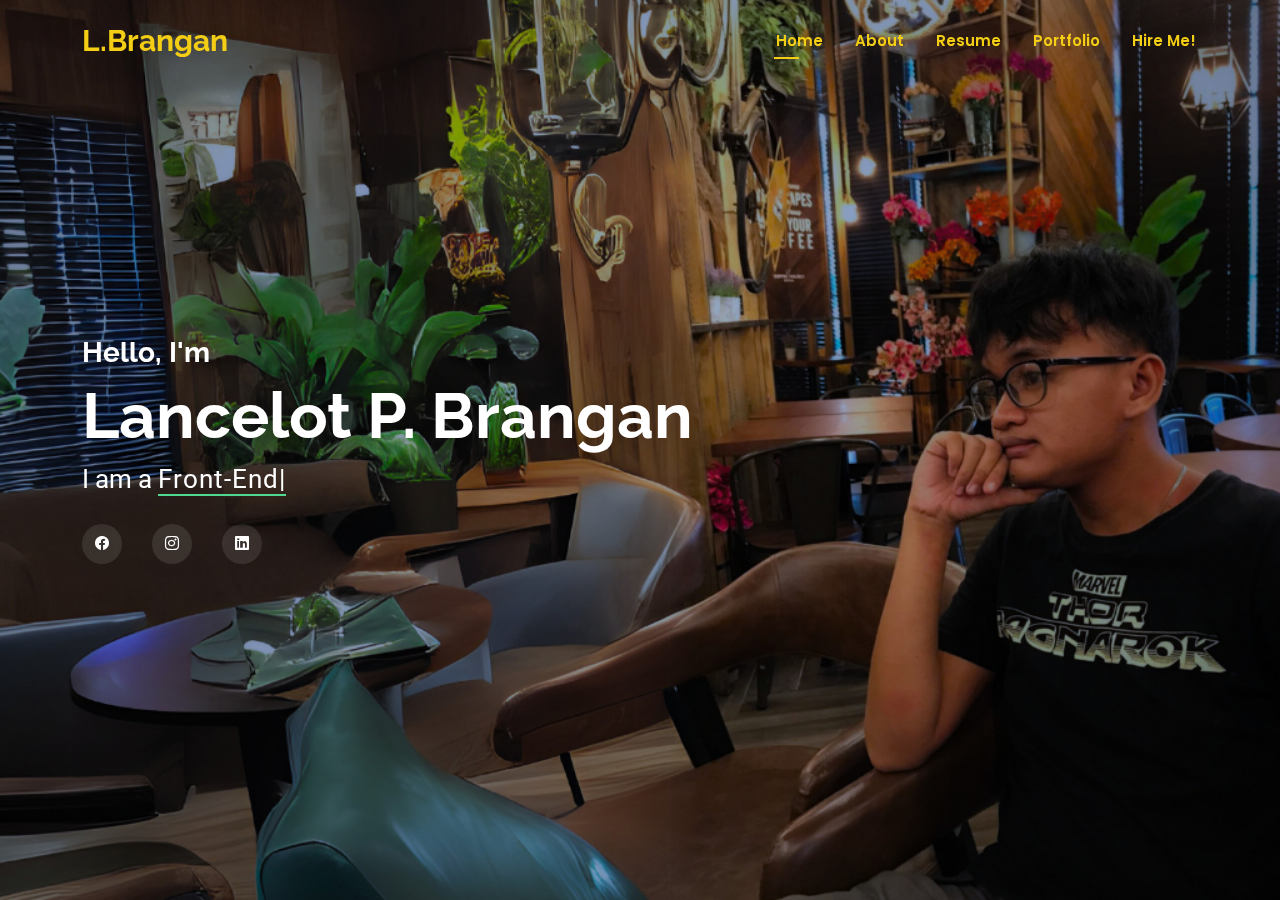
<file: index.html>
<!DOCTYPE html>
<html lang="en">
  <head>
    <meta charset="utf-8" />
    <meta content="width=device-width, initial-scale=1.0" name="viewport" />
    <title>Index - L.Brangan Bootstrap Template</title>
    <meta name="description" content="" />
    <meta name="keywords" content="" />

    <!-- Favicons -->
    <link href="assets/img/favicon.png" rel="icon" />
    <link href="assets/img/apple-touch-icon.png" rel="apple-touch-icon" />

    <!-- Fonts -->
    <link href="https://fonts.googleapis.com" rel="preconnect" />
    <link href="https://fonts.gstatic.com" rel="preconnect" crossorigin />
    <link
      href="https://fonts.googleapis.com/css2?family=Roboto:ital,wght@0,100;0,300;0,400;0,500;0,700;0,900;1,100;1,300;1,400;1,500;1,700;1,900&family=Poppins:ital,wght@0,100;0,200;0,300;0,400;0,500;0,600;0,700;0,800;0,900;1,100;1,200;1,300;1,400;1,500;1,600;1,700;1,800;1,900&family=Raleway:ital,wght@0,100;0,200;0,300;0,400;0,500;0,600;0,700;0,800;0,900;1,100;1,200;1,300;1,400;1,500;1,600;1,700;1,800;1,900&display=swap"
      rel="stylesheet"
    />

    <!-- Vendor CSS Files -->
    <link
      href="assets/vendor/bootstrap/css/bootstrap.min.css"
      rel="stylesheet"
    />
    <link
      href="assets/vendor/bootstrap-icons/bootstrap-icons.css"
      rel="stylesheet"
    />
    <link href="assets/vendor/aos/aos.css" rel="stylesheet" />
    <link href="assets/vendor/swiper/swiper-bundle.min.css" rel="stylesheet" />
    <link
      href="assets/vendor/glightbox/css/glightbox.min.css"
      rel="stylesheet"
    />

    <!-- Main CSS File -->
    <link href="assets/css/main.css" rel="stylesheet" />
  </head>

  <body class="index-page">
    <header id="header" class="header d-flex align-items-center fixed-top">
      <div
        class="container container-xl position-relative d-flex align-items-center justify-content-between"
      >
        <a href="index.html" class="logo d-flex align-items-center">
          <!-- Uncomment the line below if you also wish to use an image logo -->
          <!--<img src="assets/img/logo.png" alt="" /> -->
          <h1 class="sitename">L.Brangan</h1>
        </a>

        <nav id="navmenu" class="navmenu text-black d-flex justify-content-end">
          <ul class="text-black">
            <li><a href="index.html" class="active fw-semibold">Home</a></li>
            <li><a href="about.html" class="fw-semibold">About</a></li>
            <li><a href="resume.html" class="fw-semibold">Resume</a></li>
            <li><a href="portfolio.html" class="fw-semibold">Portfolio</a></li>
            <li><a href="contact.html" class="fw-semibold">Hire Me!</a></li>
          </ul>
          <i class="mobile-nav-toggle d-xl-none bi bi-list"></i>
        </nav>
      </div>
    </header>

    <main class="main">
      <!-- Hero Section -->
      <div id="hero" class="hero section dark-background tab-content active">
        <img src="assets/img/background.png" alt="" data-aos="fade-in" />
        <div class="container" data-aos="zoom-out" data-aos-delay="100">
          <h3 class="fw-bold">Hello, I'm</h3>
          <h2 class="">Lancelot P. Brangan</h2>

          <p>
            I am a
            <span
              class="typed"
              data-typed-items="Student, Developer, Freelancer"
              >Front-End Developer</span
            ><span class="typed-cursor typed-cursor--blink"></span>
          </p>
          <div class="social-links">
            <a href="https://www.facebook.com/launcex.01"
              ><i class="bi-facebook"></i
            ></a>
            <a href="https://www.instagram.com/_lanxeelot/"
              ><i class="bi-instagram"></i
            ></a>
            <a href="https://www.linkedin.com/in/lancelot-brangan-45413134a/"
              ><i class="bi-linkedin black"></i
            ></a>
          </div>
        </div>
      </div>
      <!-- /Hero Section -->
    </main>

    <!-- Scroll Top -->
    <a
      href="#"
      id="scroll-top"
      class="scroll-top d-flex align-items-center justify-content-center"
      ><i class="bi bi-arrow-up-short"></i
    ></a>

    <!-- Preloader -->
    <div id="preloader"></div>

    <!-- Vendor JS Files -->
    <script src="assets/vendor/bootstrap/js/bootstrap.bundle.min.js"></script>
    <script src="assets/vendor/php-email-form/validate.js"></script>
    <script src="assets/vendor/aos/aos.js"></script>
    <script src="assets/vendor/typed.js/typed.umd.js"></script>
    <script src="assets/vendor/purecounter/purecounter_vanilla.js"></script>
    <script src="assets/vendor/waypoints/noframework.waypoints.js"></script>
    <script src="assets/vendor/swiper/swiper-bundle.min.js"></script>
    <script src="assets/vendor/glightbox/js/glightbox.min.js"></script>
    <script src="assets/vendor/imagesloaded/imagesloaded.pkgd.min.js"></script>
    <script src="assets/vendor/isotope-layout/isotope.pkgd.min.js"></script>

    <!-- Main JS File -->
    <script src="assets/js/main.js"></script>
  </body>
</html>
</file>
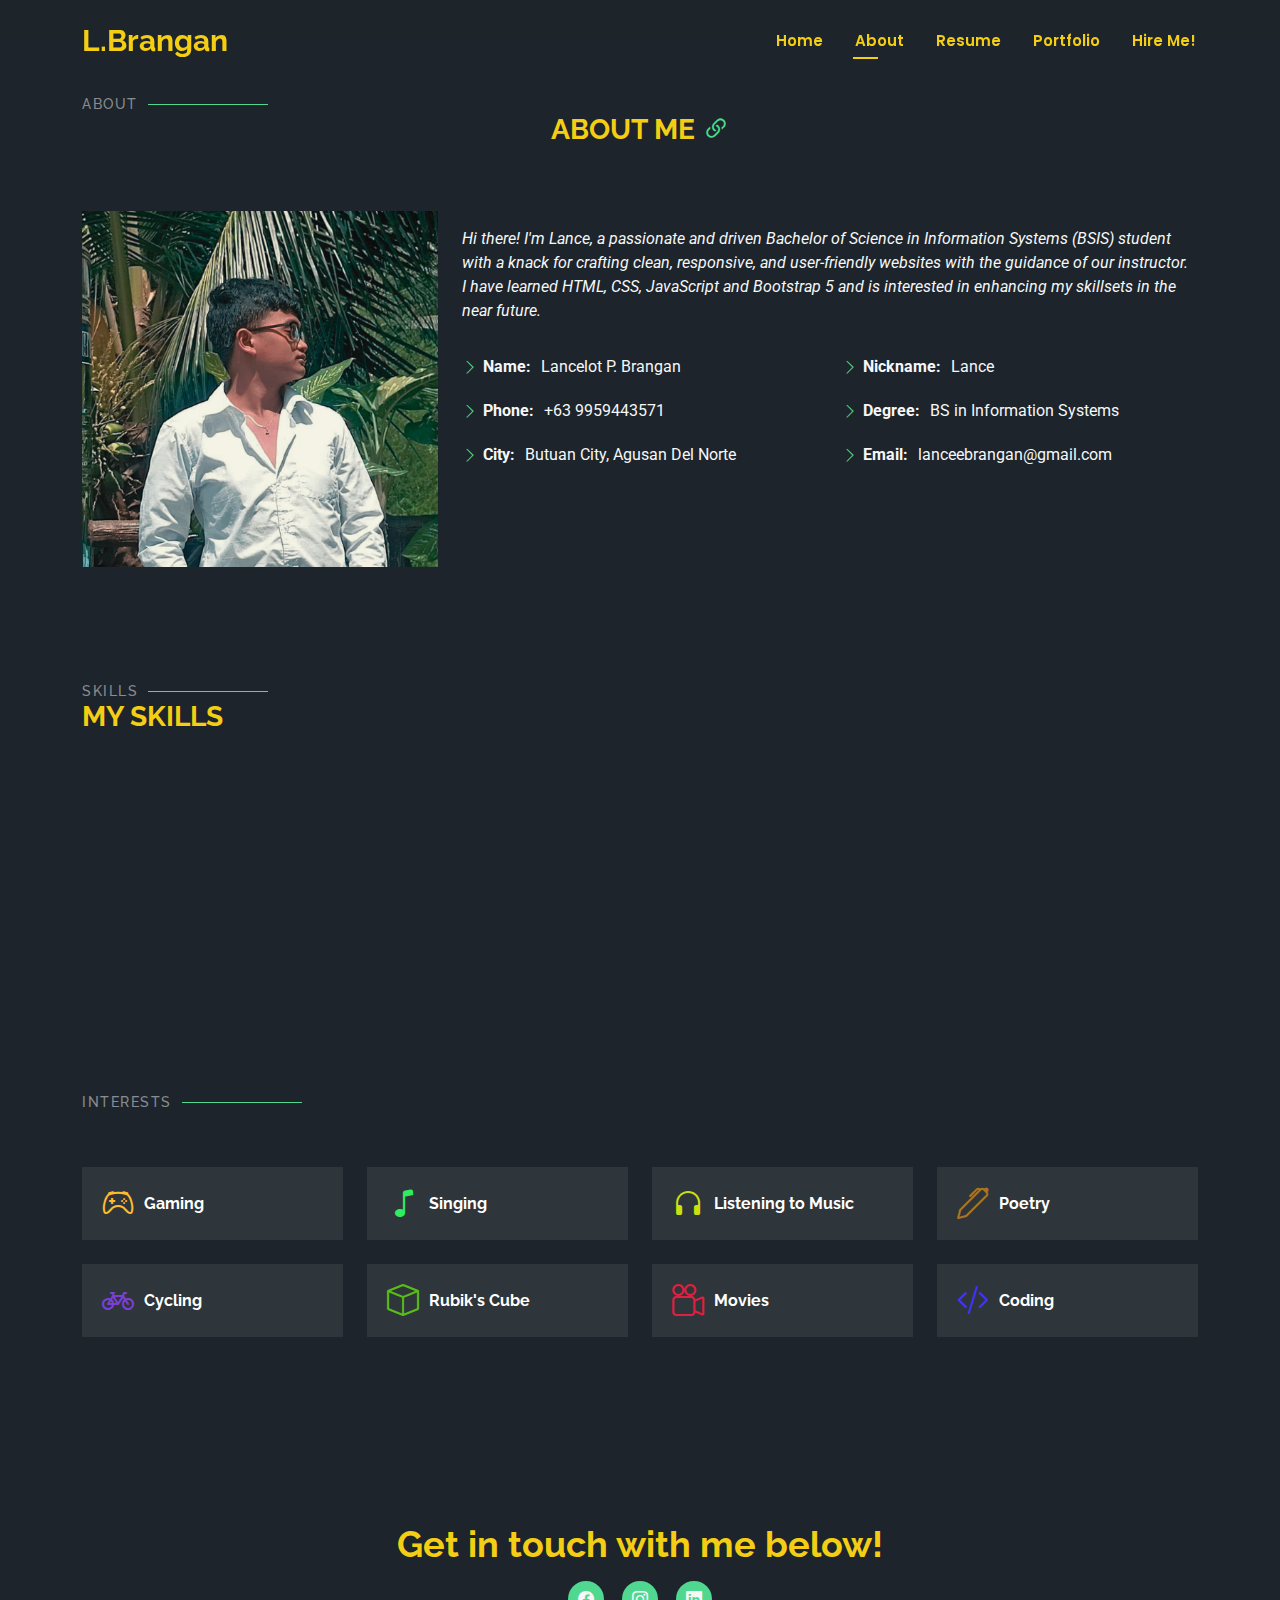
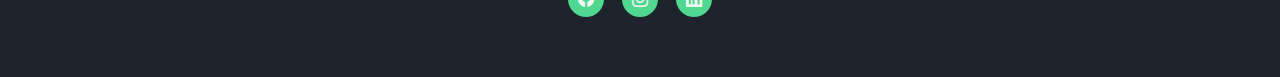
<file: about.html>
<!DOCTYPE html>
<html lang="en">
  <meta charset="utf-8" />
  <meta content="width=device-width, initial-scale=1.0" name="viewport" />
  <title>Index - L.Brangan Bootstrap Template</title>
  <meta name="description" content="" />
  <meta name="keywords" content="" />

  <!-- Favicons -->
  <link href="assets/img/favicon.png" rel="icon" />
  <link href="assets/img/apple-touch-icon.png" rel="apple-touch-icon" />

  <!-- Fonts -->
  <link href="https://fonts.googleapis.com" rel="preconnect" />
  <link href="https://fonts.gstatic.com" rel="preconnect" crossorigin />
  <link
    href="https://fonts.googleapis.com/css2?family=Roboto:ital,wght@0,100;0,300;0,400;0,500;0,700;0,900;1,100;1,300;1,400;1,500;1,700;1,900&family=Poppins:ital,wght@0,100;0,200;0,300;0,400;0,500;0,600;0,700;0,800;0,900;1,100;1,200;1,300;1,400;1,500;1,600;1,700;1,800;1,900&family=Raleway:ital,wght@0,100;0,200;0,300;0,400;0,500;0,600;0,700;0,800;0,900;1,100;1,200;1,300;1,400;1,500;1,600;1,700;1,800;1,900&display=swap"
    rel="stylesheet"
  />

  <!-- Vendor CSS Files -->
  <link href="assets/vendor/bootstrap/css/bootstrap.min.css" rel="stylesheet" />
  <link
    href="assets/vendor/bootstrap-icons/bootstrap-icons.css"
    rel="stylesheet"
  />
  <link href="assets/vendor/aos/aos.css" rel="stylesheet" />
  <link href="assets/vendor/swiper/swiper-bundle.min.css" rel="stylesheet" />
  <link href="assets/vendor/glightbox/css/glightbox.min.css" rel="stylesheet" />

  <!-- Main CSS File -->
  <link href="assets/css/main.css" rel="stylesheet" />
  <body class="about-page">
    <header id="header" class="header d-flex align-items-center fixed-top">
      <div
        class="container-fluid container-xl position-relative d-flex align-items-center justify-content-between"
      >
        <a href="index.html" class="logo d-flex align-items-center">
          <!-- Uncomment the line below if you also wish to use an image logo -->
          <!--<img src="assets/img/logo.png" alt="" /> -->
          <h1 class="sitename">L.Brangan</h1>
        </a>

        <nav id="navmenu" class="navmenu text-black d-flex justify-content-end">
          <ul class="text-black">
            <li><a href="index.html" class="fw-semibold">Home</a></li>
            <li><a href="about.html" class="active fw-semibold">About</a></li>
            <li><a href="resume.html" class="fw-semibold">Resume</a></li>
            <li><a href="#portfolio" class="fw-semibold">Portfolio</a></li>
            <li><a href="contact.html" class="fw-semibold">Hire Me!</a></li>
          </ul>
          <i class="mobile-nav-toggle d-xl-none bi bi-list"></i>
        </nav>
      </div>
    </header>

    <main class="main">
      <!-- Page Title -->
      <div class="page-title" data-aos="fade">
        <div class="container"></div>
        <nav class="breadcrumbs">
          <div class="container"></div>
        </nav>
      </div>
      <!-- End Page Title -->

      <!--About Section-->
      <section id="about" class="about section tab-content">
        <!-- Section Title -->
        <div class="container section-title" data-aos="fade-up">
          <h2>About</h2>
          <div class="text-center">
            <span>About</span> <span class="description-title">Me</span>
            <a
              href="https://drive.google.com/file/d/1lWgeitfwevack5egiQTErpLDizo7bV5A/view?usp=sharing"
              ><i class="bi bi-link-45deg"></i
            ></a>
          </div>
        </div>
        <div class="container" data-aos="fade-up" data-aos-delay="100">
          <div class="row gy-4 justify-content-center">
            <div class="col-lg-4">
              <img
                src="assets/img/profile.png"
                class="img-fluid border-dark"
                alt=""
              />
            </div>
            <div class="col-lg-8 content">
              <p class="fst-italic py-3">
                Hi there! I'm Lance, a passionate and driven Bachelor of Science
                in Information Systems (BSIS) student with a knack for crafting
                clean, responsive, and user-friendly websites with the guidance
                of our instructor. <br />I have learned HTML, CSS, JavaScript
                and Bootstrap 5 and is interested in enhancing my skillsets in
                the near future.
              </p>
              <div class="row">
                <div class="col-lg-6">
                  <ul>
                    <li>
                      <i class="bi bi-chevron-right typed"></i>
                      <strong>Name:</strong> <span>Lancelot P. Brangan</span>
                    </li>
                    <li>
                      <i class="bi bi-chevron-right"></i>
                      <strong>Phone:</strong>
                      <span>+63 9959443571 </span>
                    </li>
                    <li>
                      <i class="bi bi-chevron-right"></i> <strong>City:</strong>
                      <span>Butuan City, Agusan Del Norte</span>
                    </li>
                  </ul>
                </div>
                <div class="col-lg-6">
                  <ul>
                    <li>
                      <i class="bi bi-chevron-right"></i>
                      <strong>Nickname:</strong>
                      <span>Lance</span>
                    </li>
                    <li>
                      <i class="bi bi-chevron-right"></i>
                      <strong>Degree:</strong>
                      <span>BS in Information Systems</span>
                    </li>
                    <li>
                      <i class="bi bi-chevron-right"></i>
                      <strong>Email:</strong>
                      <span>lanceebrangan@gmail.com</span>
                    </li>
                  </ul>
                </div>
              </div>
            </div>
          </div>
        </div>
      </section>
      <!--End of About-->

      <!-- Skills Section -->
      <section id="skills" class="skills section tab-content">
        <!-- Section Title -->
        <div class="container section-title" data-aos="fade-up">
          <h2>Skills</h2>
          <div>
            <span>My</span> <span class="description-title">Skills</span>
          </div>
        </div>
        <!-- End Section Title -->

        <div class="container" data-aos="fade-up" data-aos-delay="100">
          <div class="row skills-content skills-animation">
            <div class="col-lg-6">
              <div class="progress">
                <span class="skill"
                  ><span>Bootstrap</span> <i class="val">80%</i></span
                >
                <div class="progress-bar-wrap">
                  <div
                    class="progress-bar"
                    role="progressbar"
                    aria-valuenow="80"
                    aria-valuemin="0"
                    aria-valuemax="100"
                  ></div>
                </div>
              </div>
              <!-- End Skills Item -->

              <div class="progress">
                <span class="skill"
                  ><span>CSS</span> <i class="val">90%</i></span
                >
                <div class="progress-bar-wrap">
                  <div
                    class="progress-bar"
                    role="progressbar"
                    aria-valuenow="90"
                    aria-valuemin="0"
                    aria-valuemax="100"
                  ></div>
                </div>
              </div>
              <!-- End Skills Item -->

              <div class="progress">
                <span class="skill"
                  ><span>JavaScript</span> <i class="val">55%</i></span
                >
                <div class="progress-bar-wrap">
                  <div
                    class="progress-bar"
                    role="progressbar"
                    aria-valuenow="55"
                    aria-valuemin="0"
                    aria-valuemax="100"
                  ></div>
                </div>
              </div>
              <!-- End Skills Item -->
            </div>

            <div class="col-lg-6">
              <div class="progress">
                <span class="skill"
                  ><span>VUEJS</span> <i class="val">60%</i></span
                >
                <div class="progress-bar-wrap">
                  <div
                    class="progress-bar"
                    role="progressbar"
                    aria-valuenow="60"
                    aria-valuemin="0"
                    aria-valuemax="100"
                  ></div>
                </div>
              </div>
              <!-- End Skills Item -->

              <div class="progress">
                <span class="skill"
                  ><span>MS Office</span> <i class="val">90%</i></span
                >
                <div class="progress-bar-wrap">
                  <div
                    class="progress-bar"
                    role="progressbar"
                    aria-valuenow="90"
                    aria-valuemin="0"
                    aria-valuemax="100"
                  ></div>
                </div>
              </div>
              <!-- End Skills Item -->

              <div class="progress">
                <span class="skill"
                  ><span>Analysis</span> <i class="val">80%</i></span
                >
                <div class="progress-bar-wrap">
                  <div
                    class="progress-bar"
                    role="progressbar"
                    aria-valuenow="80"
                    aria-valuemin="0"
                    aria-valuemax="100"
                  ></div>
                </div>
              </div>
              <!-- End Skills Item -->
            </div>
          </div>
        </div>
      </section>

      <!--End of SKills Section-->

      <!-- ======= Interests ======= -->
      <section class="interests container">
        <div class="section-title">
          <h2>Interests</h2>
        </div>

        <div class="row mb-5 pb-5">
          <div class="col-lg-3 col-md-4">
            <div class="icon-box">
              <i class="bi bi-controller" style="color: #ffbb2c"></i>
              <h3>Gaming</h3>
            </div>
          </div>
          <div class="col-lg-3 col-md-4 mt-4 mt-md-0">
            <div class="icon-box">
              <i class="bi bi-music-note" style="color: #30ec5f"></i>
              <h3>Singing</h3>
            </div>
          </div>
          <div class="col-lg-3 col-md-4 mt-4 mt-md-0">
            <div class="icon-box">
              <i class="bi bi-headphones" style="color: #cbe00e"></i>
              <h3>Listening to Music</h3>
            </div>
          </div>
          <div class="col-lg-3 col-md-4 mt-4 mt-lg-0">
            <div class="icon-box">
              <i class="bi bi-pen" style="color: #ac7420"></i>
              <h3>Poetry</h3>
            </div>
          </div>
          <div class="col-lg-3 col-md-4 mt-4">
            <div class="icon-box">
              <i class="bi bi-bicycle" style="color: #7a40d6"></i>
              <h3>Cycling</h3>
            </div>
          </div>
          <div class="col-lg-3 col-md-4 mt-4">
            <div class="icon-box">
              <i class="bi bi-box" style="color: #59bb17"></i>
              <h3>Rubik's Cube</h3>
            </div>
          </div>
          <div class="col-lg-3 col-md-4 mt-4">
            <div class="icon-box">
              <i class="bi bi-camera-reels" style="color: #e02040"></i>
              <h3>Movies</h3>
            </div>
          </div>
          <div class="col-lg-3 col-md-4 mt-4">
            <div class="icon-box">
              <i class="bi bi-code-slash" style="color: #4233ff"></i>
              <h3>Coding</h3>
            </div>
          </div>
        </div>
      </section>
      <!-- End Interests -->
    </main>

    <!--Footer-->

    <section id="footer" class="footer">
      <h3>Get in touch with me below!</h3>
      <div class="container">
        <div class="social-links d-flex justify-content-center">
          <a href="https://www.facebook.com/launcex.01"
            ><i class="bi-facebook"></i
          ></a>
          <a href="https://www.instagram.com/_lanxeelot/"
            ><i class="bi-instagram"></i
          ></a>
          <a href="https://www.linkedin.com/in/lancelot-brangan-45413134a/"
            ><i class="bi-linkedin black"></i
          ></a>
        </div>
      </div>
    </section>

    <!-- Scroll Top -->
    <a
      href="#"
      id="scroll-top"
      class="scroll-top d-flex align-items-center justify-content-center"
      ><i class="bi bi-arrow-up-short"></i
    ></a>

    <!-- Preloader -->
    <div id="preloader"></div>

    <!-- Vendor JS Files -->
    <script src="assets/vendor/bootstrap/js/bootstrap.bundle.min.js"></script>
    <script src="assets/vendor/php-email-form/validate.js"></script>
    <script src="assets/vendor/aos/aos.js"></script>
    <script src="assets/vendor/typed.js/typed.umd.js"></script>
    <script src="assets/vendor/purecounter/purecounter_vanilla.js"></script>
    <script src="assets/vendor/waypoints/noframework.waypoints.js"></script>
    <script src="assets/vendor/swiper/swiper-bundle.min.js"></script>
    <script src="assets/vendor/glightbox/js/glightbox.min.js"></script>
    <script src="assets/vendor/imagesloaded/imagesloaded.pkgd.min.js"></script>
    <script src="assets/vendor/isotope-layout/isotope.pkgd.min.js"></script>

    <!-- Main JS File -->
    <script src="assets/js/main.js"></script>
  </body>
</html>
</file>
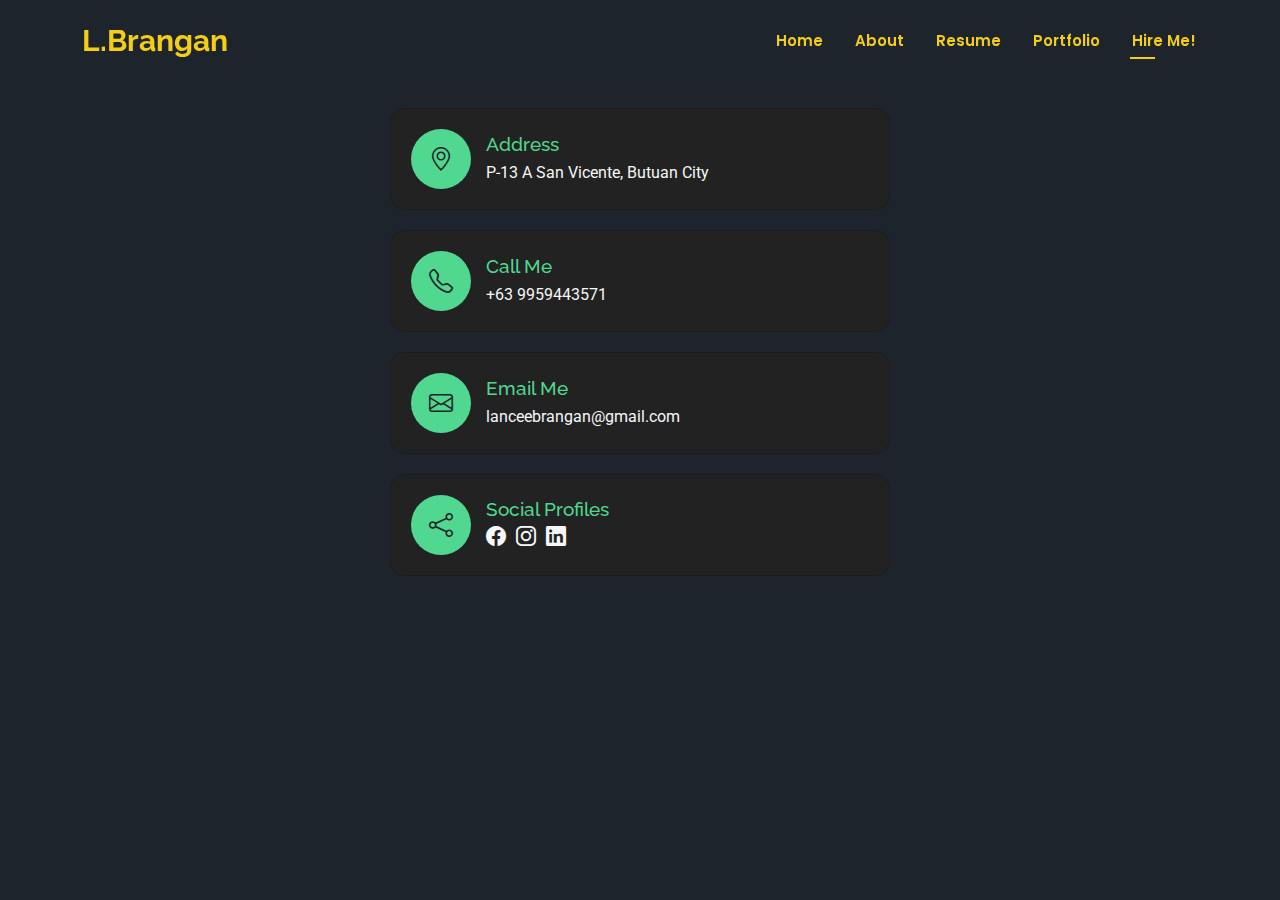
<file: contact.html>
<!DOCTYPE html>
<html lang="en">
  <head>
    <meta charset="utf-8" />
    <meta content="width=device-width, initial-scale=1.0" name="viewport" />
    <title>Index - L.Brangan Bootstrap Template</title>
    <meta name="description" content="" />
    <meta name="keywords" content="" />

    <!-- Favicons -->
    <link href="assets/img/favicon.png" rel="icon" />
    <link href="assets/img/apple-touch-icon.png" rel="apple-touch-icon" />

    <!-- Fonts -->
    <link href="https://fonts.googleapis.com" rel="preconnect" />
    <link href="https://fonts.gstatic.com" rel="preconnect" crossorigin />
    <link
      href="https://fonts.googleapis.com/css2?family=Roboto:ital,wght@0,100;0,300;0,400;0,500;0,700;0,900;1,100;1,300;1,400;1,500;1,700;1,900&family=Poppins:ital,wght@0,100;0,200;0,300;0,400;0,500;0,600;0,700;0,800;0,900;1,100;1,200;1,300;1,400;1,500;1,600;1,700;1,800;1,900&family=Raleway:ital,wght@0,100;0,200;0,300;0,400;0,500;0,600;0,700;0,800;0,900;1,100;1,200;1,300;1,400;1,500;1,600;1,700;1,800;1,900&display=swap"
      rel="stylesheet"
    />

    <!-- Vendor CSS Files -->
    <link
      href="assets/vendor/bootstrap/css/bootstrap.min.css"
      rel="stylesheet"
    />
    <link
      href="assets/vendor/bootstrap-icons/bootstrap-icons.css"
      rel="stylesheet"
    />
    <link href="assets/vendor/aos/aos.css" rel="stylesheet" />
    <link href="assets/vendor/swiper/swiper-bundle.min.css" rel="stylesheet" />
    <link
      href="assets/vendor/glightbox/css/glightbox.min.css"
      rel="stylesheet"
    />

    <!-- Main CSS File -->
    <link href="assets/css/main.css" rel="stylesheet" />
  </head>

  <body class="index-page">
    <header id="header" class="header d-flex align-items-center fixed-top">
      <div
        class="container container-xl position-relative d-flex align-items-center justify-content-between"
      >
        <a href="index.html" class="logo d-flex align-items-center">
          <!-- Uncomment the line below if you also wish to use an image logo -->
          <!--<img src="assets/img/logo.png" alt="" /> -->
          <h1 class="sitename">L.Brangan</h1>
        </a>

        <nav id="navmenu" class="navmenu text-black d-flex justify-content-end">
          <ul class="text-black">
            <li><a href="index.html" class="fw-semibold">Home</a></li>
            <li><a href="about.html" class="fw-semibold">About</a></li>
            <li><a href="resume.html" class="fw-semibold">Resume</a></li>
            <li><a href="portfolio.html" class="fw-semibold">Portfolio</a></li>
            <li>
              <a href="contact.html" class="active fw-semibold">Hire Me!</a>
            </li>
          </ul>
          <i class="mobile-nav-toggle d-xl-none bi bi-list"></i>
        </nav>
      </div>
    </header>
    <main class="main">
      <!-- Contact Section -->
      <br /><br />
      <section id="contact" class="contact section">
        <div class="container text-left">
          <div class="card-container">
            <div class="card">
              <div class="info-item">
                <i class="icon bi bi-geo-alt"></i>
                <div class="info-text">
                  <h3>Address</h3>
                  <p>P-13 A San Vicente, Butuan City</p>
                </div>
              </div>
            </div>

            <div class="card">
              <div class="info-item">
                <i class="icon bi bi-telephone"></i>
                <div class="info-text">
                  <h3>Call Me</h3>
                  <p>+63 9959443571</p>
                </div>
              </div>
            </div>

            <div class="card">
              <div class="info-item">
                <i class="icon bi bi-envelope"></i>
                <div class="info-text">
                  <h3>Email Me</h3>
                  <p>lanceebrangan@gmail.com</p>
                </div>
              </div>
            </div>

            <div class="card">
              <div class="info-item">
                <i class="icon bi bi-share"></i>
                <div class="info-text">
                  <h3>Social Profiles</h3>
                  <div class="social-links">
                    <a href="https://www.facebook.com/launcex.01"
                      ><i class="bi-facebook"></i
                    ></a>
                    <a href="https://www.instagram.com/_lanxeelot/"
                      ><i class="bi-instagram"></i
                    ></a>
                    <a
                      href="https://www.linkedin.com/in/lancelot-brangan-45413134a/"
                      ><i class="bi-linkedin black"></i
                    ></a>
                  </div>
                </div>
              </div>
            </div>
          </div>
        </div>
      </section>
    </main>

    <!-- Scroll Top -->
    <a
      href="#"
      id="scroll-top"
      class="scroll-top d-flex align-items-center justify-content-center"
      ><i class="bi bi-arrow-up-short"></i
    ></a>

    <!-- Preloader -->
    <div id="preloader"></div>

    <!-- Vendor JS Files -->
    <script src="assets/vendor/bootstrap/js/bootstrap.bundle.min.js"></script>
    <script src="assets/vendor/php-email-form/validate.js"></script>
    <script src="assets/vendor/aos/aos.js"></script>
    <script src="assets/vendor/typed.js/typed.umd.js"></script>
    <script src="assets/vendor/purecounter/purecounter_vanilla.js"></script>
    <script src="assets/vendor/waypoints/noframework.waypoints.js"></script>
    <script src="assets/vendor/swiper/swiper-bundle.min.js"></script>
    <script src="assets/vendor/glightbox/js/glightbox.min.js"></script>
    <script src="assets/vendor/imagesloaded/imagesloaded.pkgd.min.js"></script>
    <script src="assets/vendor/isotope-layout/isotope.pkgd.min.js"></script>

    <!-- Main JS File -->
    <script src="assets/js/main.js"></script>
  </body>
</html>
</file>
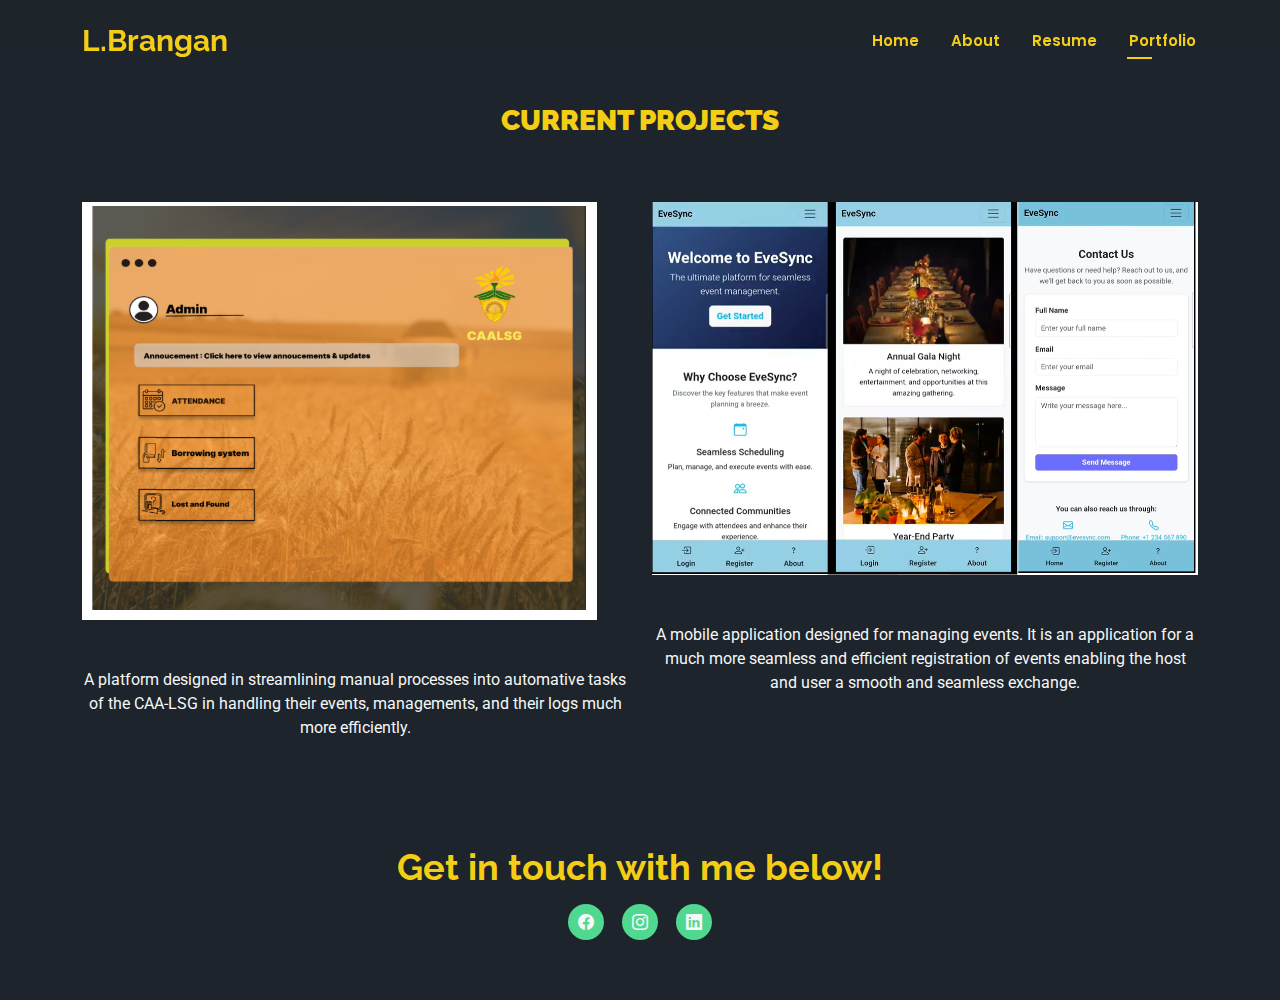
<file: portfolio.html>
<!DOCTYPE html>
<html lang="en">
  <head>
    <meta charset="utf-8" />
    <meta content="width=device-width, initial-scale=1.0" name="viewport" />
    <title>Index - L.Brangan Bootstrap Template</title>
    <meta name="description" content="" />
    <meta name="keywords" content="" />

    <!-- Favicons -->
    <link href="assets/img/favicon.png" rel="icon" />
    <link href="assets/img/apple-touch-icon.png" rel="apple-touch-icon" />

    <!-- Fonts -->
    <link href="https://fonts.googleapis.com" rel="preconnect" />
    <link href="https://fonts.gstatic.com" rel="preconnect" crossorigin />
    <link
      href="https://fonts.googleapis.com/css2?family=Roboto:ital,wght@0,100;0,300;0,400;0,500;0,700;0,900;1,100;1,300;1,400;1,500;1,700;1,900&family=Poppins:ital,wght@0,100;0,200;0,300;0,400;0,500;0,600;0,700;0,800;0,900;1,100;1,200;1,300;1,400;1,500;1,600;1,700;1,800;1,900&family=Raleway:ital,wght@0,100;0,200;0,300;0,400;0,500;0,600;0,700;0,800;0,900;1,100;1,200;1,300;1,400;1,500;1,600;1,700;1,800;1,900&display=swap"
      rel="stylesheet"
    />

    <!-- Vendor CSS Files -->
    <link
      href="assets/vendor/bootstrap/css/bootstrap.min.css"
      rel="stylesheet"
    />
    <link
      href="assets/vendor/bootstrap-icons/bootstrap-icons.css"
      rel="stylesheet"
    />
    <link href="assets/vendor/aos/aos.css" rel="stylesheet" />
    <link href="assets/vendor/swiper/swiper-bundle.min.css" rel="stylesheet" />
    <link
      href="assets/vendor/glightbox/css/glightbox.min.css"
      rel="stylesheet"
    />

    <!-- Main CSS File -->
    <link href="assets/css/main.css" rel="stylesheet" />
  </head>

  <body class="portfolio-page">
    <header id="header" class="header d-flex align-items-center fixed-top">
      <div
        class="container container-xl position-relative d-flex align-items-center justify-content-between"
      >
        <a href="index.html" class="logo d-flex align-items-center">
          <!-- Uncomment the line below if you also wish to use an image logo -->
          <!--<img src="assets/img/logo.png" alt="" /> -->
          <h1 class="sitename">L.Brangan</h1>
        </a>

        <nav id="navmenu" class="navmenu text-black d-flex justify-content-end">
          <ul class="text-black">
            <li><a href="index.html" class="fw-semibold">Home</a></li>
            <li><a href="about.html" class="fw-semibold">About</a></li>
            <li><a href="resume.html" class="fw-semibold">Resume</a></li>
            <li>
              <a href="portfolio.html" class="active fw-semibold">Portfolio</a>
            </li>
          </ul>
          <i class="mobile-nav-toggle d-xl-none bi bi-list"></i>
        </nav>
      </div>
    </header>

    <main class="main">
      <!-- Page Title -->
      <div class="page-title" data-aos="fade">
        <div class="container"></div>
        <nav class="breadcrumbs">
          <div class="container"></div>
        </nav>
      </div>
      <!-- End Page Title -->
    </main>

    <!--Portfolio Section-->
    <section id="portfolio" class="portfolio section">
      <div class="container">
        <div class="container section-title" data-aos="fade-up">
          <div class="text-center fw-bold">
            <strong class="strong">Current Projects </strong>
          </div>
        </div>

        <!-- End Portfolio Filters -->

        <div
          class="row gy-4 isotope-container"
          data-aos="fade-up"
          data-aos-delay="200"
        >
          <!-- End Portfolio Item -->

          <div
            class="col-lg-6 col-md-6 portfolio-item isotope-item filter-books"
          >
            <div class="portfolio-content h-110">
              <img
                src="assets/img/portfolio/app-1.png"
                class="img-fluid"
                alt=""
              />
              <div class="portfolio-info">
                <h4>Project 1</h4>
                <p>CSU-CAA Centralized Management System</p>
                <a
                  href="assets/img/portfolio/app-1.png"
                  data-gallery="portfolio-gallery-book"
                  class="glightbox preview-link"
                  ><i class="bi bi-zoom-in"></i
                ></a>
              </div>
            </div>
            <p class="text-center pt-5">
              A platform designed in streamlining manual processes into
              automative tasks of the CAA-LSG in handling their events,
              managements, and their logs much more efficiently.
            </p>
          </div>
          <!-- End Portfolio Item -->

          <div class="col-lg-6 col-md-6 portfolio-item isotope-item filter-app">
            <div class="portfolio-content h-110">
              <img
                src="assets/img/portfolio/app-2.png"
                class="img-fluid"
                alt=""
              />
              <div class="portfolio-info">
                <h4>App 2</h4>
                <p>EveSync</p>
                <a
                  href="assets/img/portfolio/app-2.png"
                  data-gallery="portfolio-gallery-app"
                  class="glightbox preview-link"
                  ><i class="bi bi-zoom-in"></i
                ></a>
              </div>
            </div>
            <p class="text-center mt-5">
              A mobile application designed for managing events. It is an
              application for a much more seamless and efficient registration of
              events enabling the host and user a smooth and seamless exchange.
            </p>
          </div>
          <!-- End Portfolio Item -->
        </div>
        <!-- End Portfolio Container -->
      </div>
    </section>
    <!-- /Portfolio Section -->

    <footer id="footer" class="footer">
      <h3>Get in touch with me below!</h3>
      <div class="container">
        <div class="social-links d-flex justify-content-center">
          <a href="https://www.facebook.com/launcex.01"
            ><i class="bi-facebook"></i
          ></a>
          <a href="https://www.instagram.com/_lanxeelot/"
            ><i class="bi-instagram"></i
          ></a>
          <a href="https://www.linkedin.com/in/lancelot-brangan-45413134a/"
            ><i class="bi-linkedin black"></i
          ></a>
        </div>
      </div>
    </footer>

    <!-- Scroll Top -->
    <a
      href="#"
      id="scroll-top"
      class="scroll-top d-flex align-items-center justify-content-center"
      ><i class="bi bi-arrow-up-short"></i
    ></a>

    <!-- Preloader -->
    <div id="preloader"></div>

    <!-- Vendor JS Files -->
    <script src="assets/vendor/bootstrap/js/bootstrap.bundle.min.js"></script>
    <script src="assets/vendor/php-email-form/validate.js"></script>
    <script src="assets/vendor/aos/aos.js"></script>
    <script src="assets/vendor/typed.js/typed.umd.js"></script>
    <script src="assets/vendor/purecounter/purecounter_vanilla.js"></script>
    <script src="assets/vendor/waypoints/noframework.waypoints.js"></script>
    <script src="assets/vendor/swiper/swiper-bundle.min.js"></script>
    <script src="assets/vendor/glightbox/js/glightbox.min.js"></script>
    <script src="assets/vendor/imagesloaded/imagesloaded.pkgd.min.js"></script>
    <script src="assets/vendor/isotope-layout/isotope.pkgd.min.js"></script>

    <!-- Main JS File -->
    <script src="assets/js/main.js"></script>
  </body>
</html>
</file>
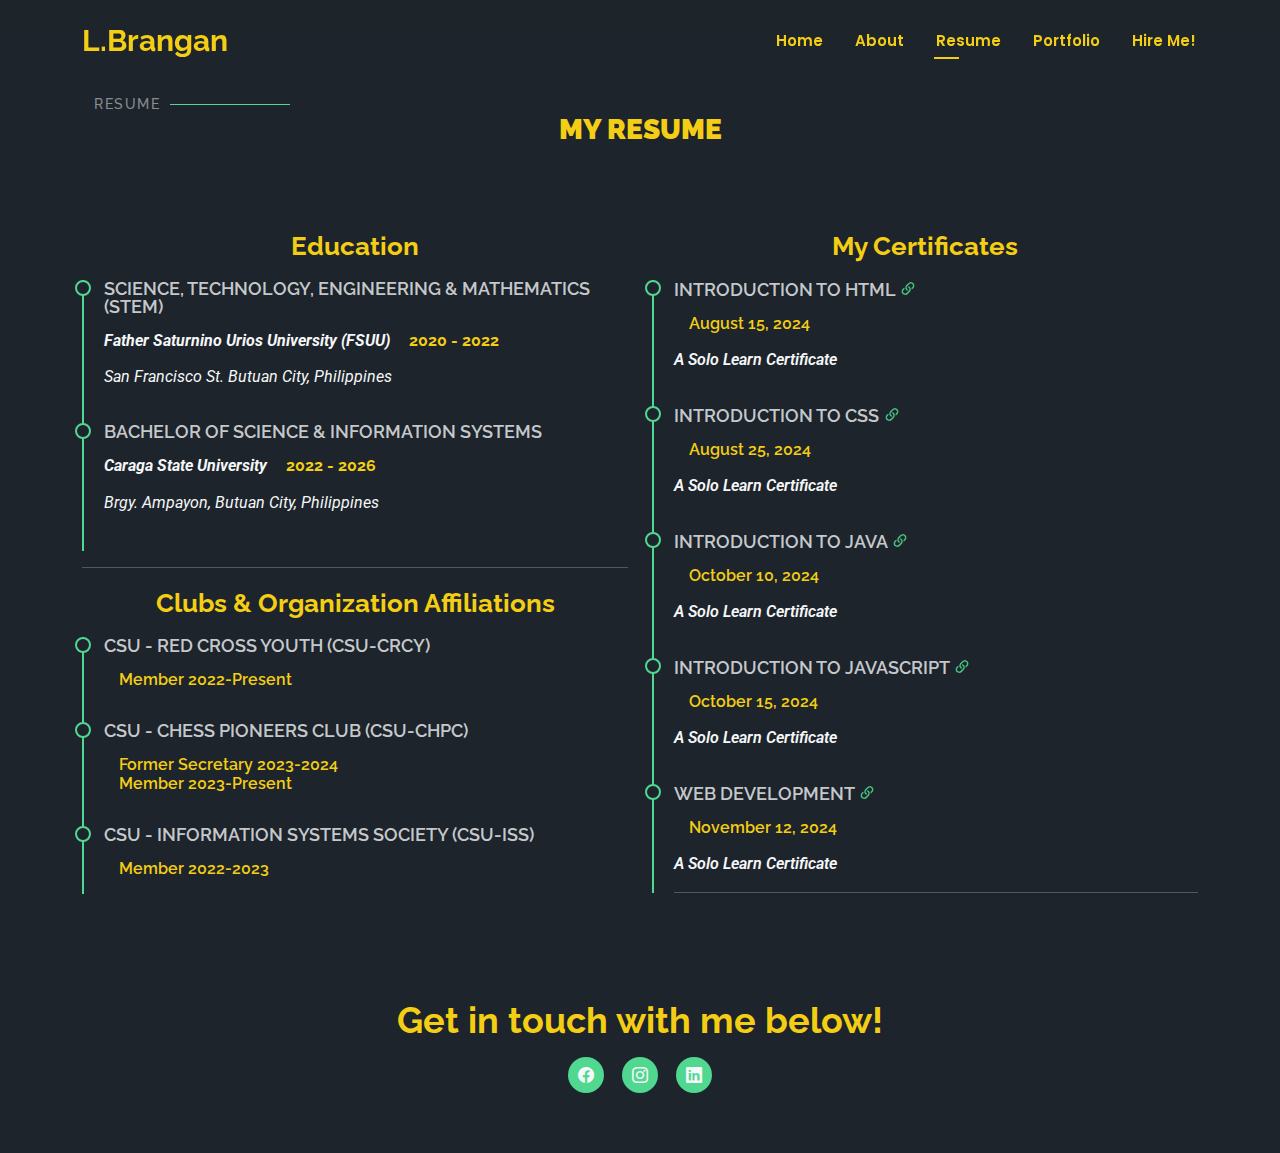
<file: resume.html>
<!DOCTYPE html>
<html lang="en">
  <head>
    <meta charset="utf-8" />
    <meta content="width=device-width, initial-scale=1.0" name="viewport" />
    <title>Index - L.Brangan Bootstrap Template</title>
    <meta name="description" content="" />
    <meta name="keywords" content="" />

    <!-- Favicons -->
    <link href="assets/img/favicon.png" rel="icon" />
    <link href="assets/img/apple-touch-icon.png" rel="apple-touch-icon" />

    <!-- Fonts -->
    <link href="https://fonts.googleapis.com" rel="preconnect" />
    <link href="https://fonts.gstatic.com" rel="preconnect" crossorigin />
    <link
      href="https://fonts.googleapis.com/css2?family=Roboto:ital,wght@0,100;0,300;0,400;0,500;0,700;0,900;1,100;1,300;1,400;1,500;1,700;1,900&family=Poppins:ital,wght@0,100;0,200;0,300;0,400;0,500;0,600;0,700;0,800;0,900;1,100;1,200;1,300;1,400;1,500;1,600;1,700;1,800;1,900&family=Raleway:ital,wght@0,100;0,200;0,300;0,400;0,500;0,600;0,700;0,800;0,900;1,100;1,200;1,300;1,400;1,500;1,600;1,700;1,800;1,900&display=swap"
      rel="stylesheet"
    />

    <!-- Vendor CSS Files -->
    <link
      href="assets/vendor/bootstrap/css/bootstrap.min.css"
      rel="stylesheet"
    />
    <link
      href="assets/vendor/bootstrap-icons/bootstrap-icons.css"
      rel="stylesheet"
    />
    <link href="assets/vendor/aos/aos.css" rel="stylesheet" />
    <link href="assets/vendor/swiper/swiper-bundle.min.css" rel="stylesheet" />
    <link
      href="assets/vendor/glightbox/css/glightbox.min.css"
      rel="stylesheet"
    />

    <!-- Main CSS File -->
    <link href="assets/css/main.css" rel="stylesheet" />
  </head>

  <body class="resume-page">
    <header id="header" class="header d-flex align-items-center fixed-top">
      <div
        class="container-fluid container-xl position-relative d-flex align-items-center justify-content-between"
      >
        <a href="index.html" class="logo d-flex align-items-center">
          <!-- Uncomment the line below if you also wish to use an image logo -->
          <!--<img src="assets/img/logo.png" alt="" /> -->
          <h1 class="sitename">L.Brangan</h1>
        </a>

        <nav id="navmenu" class="navmenu text-black d-flex justify-content-end">
          <ul class="text-black">
            <li><a href="index.html" class="fw-semibold">Home</a></li>
            <li><a href="about.html" class="fw-semibold">About</a></li>
            <li><a href="resume.html" class="active fw-semibold">Resume</a></li>
            <li><a href="portfolio.html" class="fw-semibold">Portfolio</a></li>
            <li>
              <a href="contact.html" class="fw-semibold">Hire Me!</a>
            </li>
          </ul>
          <i class="mobile-nav-toggle d-xl-none bi bi-list"></i>
        </nav>
      </div>
    </header>

    <main class="main">
      <!-- Page Title -->
      <div class="page-title" data-aos="fade">
        <div class="container"></div>
        <nav class="breadcrumbs">
          <div class="container"></div>
        </nav>
      </div>
      <!-- End Page Title -->
      <!--Resume-->
      <section id="resume" class="resume section tab-content">
        <div class="container">
          <div class="container section-title" data-aos="fade-up">
            <h2>Resume</h2>
            <div class="text-center fw-bold">
              <strong class="strong">My Resume </strong>
            </div>
          </div>

          <div class="row">
            <div class="col-lg-6" data-aos="fade-up" data-aos-delay="100">
              <h3 class="resume-title text-center">Education</h3>

              <div class="resume-item">
                <h4>
                  Science, Technology, Engineering &amp; Mathematics (STEM)
                </h4>
                <strong
                  ><em>Father Saturnino Urios University (FSUU)</em></strong
                >
                <h5 class="fw-bold">2020 - 2022</h5>
                <p><em>San Francisco St. Butuan City, Philippines</em></p>
              </div>
              <!-- Edn Resume Item -->

              <div class="resume-item">
                <h4 class>Bachelor of Science &amp; Information Systems</h4>
                <strong><em>Caraga State University</em></strong>
                <h5 class="fw-bold">2022 - 2026</h5>
                <p><em>Brgy. Ampayon, Butuan City, Philippines</em></p>
              </div>
              <hr />
              <h3 class="resume-title text-center">
                Clubs &amp; Organization Affiliations
              </h3>
              <div class="resume-item">
                <h4>CSU - Red Cross Youth (CSU-CRCY)</h4>
                <h5 class="fw-semibold">Member 2022-Present</h5>
              </div>
              <div class="resume-item">
                <h4>CSU - Chess Pioneers Club (CSU-ChPC)</h4>
                <h5 class="fw-semibold">
                  Former Secretary 2023-2024 <br />
                  Member 2023-Present
                </h5>
              </div>
              <div class="resume-item">
                <h4>CSU - Information Systems Society (CSU-ISS)</h4>
                <h5 class="fw-semibold">Member 2022-2023</h5>
              </div>
            </div>

            <div class="col-lg-6" data-aos="fade-up" data-aos-delay="200">
              <h3 class="resume-title text-center">My Certificates</h3>
              <div class="resume-item">
                <h4>
                  Introduction to HTML
                  <a href="https://www.sololearn.com/certificates/CC-RKZDVJLN"
                    ><i class="bi bi-link-45deg"></i
                  ></a>
                </h4>
                <h5>August 15, 2024</h5>
                <p class="fw-semibold"><em>A Solo Learn Certificate</em></p>
              </div>
              <div class="resume-item">
                <h4>
                  Introduction to CSS
                  <a href="https://www.sololearn.com/certificates/CC-GACTAMHS"
                    ><i class="bi bi-link-45deg"></i
                  ></a>
                </h4>
                <h5>August 25, 2024</h5>
                <p class="fw-semibold"><em>A Solo Learn Certificate</em></p>
              </div>
              <div class="resume-item">
                <h4>
                  Introduction to JAVA
                  <a href="https://www.sololearn.com/certificates/CC-O7DYRHUU"
                    ><i class="bi bi-link-45deg"></i
                  ></a>
                </h4>
                <h5>October 10, 2024</h5>
                <p class="fw-semibold"><em>A Solo Learn Certificate</em></p>
              </div>
              <div class="resume-item">
                <h4>
                  Introduction to JavaScript
                  <a href="https://www.sololearn.com/certificates/CC-OE0GUSMS"
                    ><i class="bi bi-link-45deg"></i
                  ></a>
                </h4>
                <h5>October 15, 2024</h5>
                <p class="fw-semibold"><em>A Solo Learn Certificate</em></p>
              </div>
              <div class="resume-item">
                <h4>
                  Web Development
                  <a href="https://www.sololearn.com/certificates/CC-EUAUC9IU"
                    ><i class="bi bi-link-45deg"></i
                  ></a>
                </h4>
                <h5>November 12, 2024</h5>
                <p class="fw-semibold"><em>A Solo Learn Certificate</em></p>
                <hr />
              </div>
              <!-- Edn Resume Item -->
            </div>
          </div>
        </div>
      </section>
    </main>

    <!--Footer-->

    <section id="footer" class="footer">
      <h3>Get in touch with me below!</h3>
      <div class="container">
        <div class="social-links d-flex justify-content-center">
          <a href="https://www.facebook.com/launcex.01"
            ><i class="bi-facebook"></i
          ></a>
          <a href="https://www.instagram.com/_lanxeelot/"
            ><i class="bi-instagram"></i
          ></a>
          <a href="https://www.linkedin.com/in/lancelot-brangan-45413134a/"
            ><i class="bi-linkedin black"></i
          ></a>
        </div>
      </div>
    </section>
    <!-- Scroll Top -->
    <a
      href="#"
      id="scroll-top"
      class="scroll-top d-flex align-items-center justify-content-center"
      ><i class="bi bi-arrow-up-short"></i
    ></a>

    <!-- Preloader -->
    <div id="preloader"></div>

    <!-- Vendor JS Files -->
    <script src="assets/vendor/bootstrap/js/bootstrap.bundle.min.js"></script>
    <script src="assets/vendor/php-email-form/validate.js"></script>
    <script src="assets/vendor/aos/aos.js"></script>
    <script src="assets/vendor/typed.js/typed.umd.js"></script>
    <script src="assets/vendor/purecounter/purecounter_vanilla.js"></script>
    <script src="assets/vendor/waypoints/noframework.waypoints.js"></script>
    <script src="assets/vendor/swiper/swiper-bundle.min.js"></script>
    <script src="assets/vendor/glightbox/js/glightbox.min.js"></script>
    <script src="assets/vendor/imagesloaded/imagesloaded.pkgd.min.js"></script>
    <script src="assets/vendor/isotope-layout/isotope.pkgd.min.js"></script>

    <!-- Main JS File -->
    <script src="assets/js/main.js"></script>
  </body>
</html>
</file>
<file: assets/css/main.css>
/* Fonts */
:root {
  --default-font: "Roboto", system-ui, -apple-system, "Segoe UI", Roboto,
    "Helvetica Neue", Arial, "Noto Sans", "Liberation Sans", sans-serif,
    "Apple Color Emoji", "Segoe UI Emoji", "Segoe UI Symbol", "Noto Color Emoji";
  --heading-font: "Raleway", sans-serif;
  --nav-font: "Poppins", sans-serif;
}

/* Global Colors - The following color variables are used throughout the website. Updating them here will change the color scheme of the entire website */
:root {
  --background-color: #1d242b; /* Background color for the entire website, including individual sections */
  --default-color: #f5f7f8; /* Default color used for the majority of the text content across the entire website */
  --heading-color: #f4ce14; /* Color for headings, subheadings and title throughout the website */
  --accent-color: #50d890; /* Accent color that represents your brand on the website. It's used for buttons, links, and other elements that need to stand out */
  --surface-color: #50d890; /* The surface color is used as a background of boxed elements within sections, such as cards, icon boxes, or other elements that require a visual separation from the global background. */
  --contrast-color: #f5f7f8; /* Contrast color for text, ensuring readability against backgrounds of accent, heading, or default colors. */
}

/* Nav Menu Colors - The following color variables are used specifically for the navigation menu. They are separate from the global colors to allow for more customization options */
:root {
  --nav-color: #f4ce14; /* The default color of the main navmenu links */
  --nav-hover-color: #f4ce14; /* Applied to main navmenu links when they are hovered over or active */
  --nav-mobile-background-color: #f4ce14; /* Used as the background color for mobile navigation menu */
  --nav-dropdown-background-color: #50d890; /* Used as the background color for dropdown items that appear when hovering over primary navigation items */
  --nav-dropdown-color: #fafafa; /* Used for navigation links of the dropdown items in the navigation menu. */
  --nav-dropdown-hover-color: #50d890; /* Similar to --nav-hover-color, this color is applied to dropdown navigation links when they are hovered over. */
}

/* Color Presets - These classes override global colors when applied to any section or element, providing reuse of the sam color scheme. */

.dark-background {
  --background-color: rgba(15, 15, 15, 0.975);
  --default-color: #ffffff;
  --heading-color: #ffffff;
  --surface-color: #292929f9;
  --contrast-color: #50d890;
}
/* Smooth scroll */
:root {
  scroll-behavior: smooth;
}

/*--------------------------------------------------------------
# General Styling & Shared Classes
--------------------------------------------------------------*/
body {
  color: var(--default-color);
  background-color: var(--background-color);
  font-family: var(--default-font);
}

a {
  color: var(--accent-color);
  text-decoration: none;
  transition: 0.3s;
}

a:hover {
  color: color-mix(in srgb, var(--accent-color), transparent 25%);
  text-decoration: none;
}

h1,
h2,
h3,
h4,
h5,
h6 {
  color: var(--heading-color);
  font-family: var(--heading-font);
}

/* PHP Email Form Messages
------------------------------*/
.php-email-form .error-message {
  display: none;
  background: #df1529;
  color: #ffffff;
  text-align: left;
  padding: 15px;
  margin-bottom: 24px;
  font-weight: 600;
}

.php-email-form .sent-message {
  display: none;
  color: #ffffff;
  background: #059652;
  text-align: center;
  padding: 15px;
  margin-bottom: 24px;
  font-weight: 600;
}

.php-email-form .loading {
  display: none;
  background: var(--surface-color);
  text-align: center;
  padding: 15px;
  margin-bottom: 24px;
}

.php-email-form .loading:before {
  content: "";
  display: inline-block;
  border-radius: 50%;
  width: 24px;
  height: 24px;
  margin: 0 10px -6px 0;
  border: 3px solid var(--accent-color);
  border-top-color: var(--surface-color);
  animation: php-email-form-loading 1s linear infinite;
}

@keyframes php-email-form-loading {
  0% {
    transform: rotate(0deg);
  }

  100% {
    transform: rotate(360deg);
  }
}

/*--------------------------------------------------------------
# Global Header
--------------------------------------------------------------*/
.header {
  --background-color: rgba(0, 0, 0, 0);
  color: var(--default-color);
  background-color: var(--background-color);
  padding: 15px 0;
  transition: all 0.5s;
  z-index: 997;
}

.header .logo {
  line-height: 1;
}

.header .logo img {
  max-height: 32px;
  margin-right: 8px;
}

.header .logo h1 {
  font-size: 30px;
  margin: 0;
  font-weight: 700;
  color: var(--heading-color);
}

.scrolled .header {
  box-shadow: 0px 0 18px rgba(0, 0, 0, 0.1);
}

/* Global Header on Scroll
------------------------------*/
.scrolled .header {
  --background-color: rgba(0, 0, 0, 0.8);
}

/*--------------------------------------------------------------
# Navigation Menu
--------------------------------------------------------------*/
/* Desktop Navigation */
@media (min-width: 1200px) {
  .navmenu {
    padding: 0;
  }

  .navmenu ul {
    margin: 0;
    padding: 0;
    display: flex;
    list-style: none;
    align-items: center;
  }

  .navmenu li {
    position: relative;
  }

  .navmenu > ul > li {
    white-space: nowrap;
    padding: 15px 14px;
  }

  .navmenu > ul > li:last-child {
    padding-right: 0;
  }

  .navmenu a,
  .navmenu a:focus {
    color: var(--nav-color);
    font-size: 15px;
    padding: 0 2px;
    font-family: var(--nav-font);
    font-weight: 400;
    display: flex;
    align-items: center;
    justify-content: space-between;
    white-space: nowrap;
    transition: 0.3s;
    position: relative;
  }

  .navmenu a i,
  .navmenu a:focus i {
    font-size: 12px;
    line-height: 0;
    margin-left: 5px;
    transition: 0.3s;
  }

  .navmenu > ul > li > a:before {
    content: "";
    position: absolute;
    height: 2px;
    bottom: -6px;
    left: 0;
    background-color: var(--nav-hover-color);
    visibility: hidden;
    width: 0px;
    transition: all 0.3s ease-in-out 0s;
  }

  .navmenu a:hover:before,
  .navmenu li:hover > a:before,
  .navmenu .active:before {
    visibility: visible;
    width: 25px;
  }

  .navmenu li:hover > a,
  .navmenu .active,
  .navmenu .active:focus {
    color: var(--nav-hover-color);
  }

  .navmenu .dropdown ul {
    margin: 0;
    padding: 10px 0;
    background: var(--nav-dropdown-background-color);
    display: block;
    position: absolute;
    visibility: hidden;
    left: 14px;
    top: 130%;
    opacity: 0;
    transition: 0.3s;
    border-radius: 4px;
    z-index: 99;
    box-shadow: 0px 0px 30px rgba(0, 0, 0, 0.1);
  }

  .navmenu .dropdown ul li {
    min-width: 200px;
  }

  .navmenu .dropdown ul a {
    padding: 10px 20px;
    font-size: 15px;
    text-transform: none;
    color: var(--nav-dropdown-color);
  }

  .navmenu .dropdown ul a i {
    font-size: 12px;
  }

  .navmenu .dropdown ul a:hover,
  .navmenu .dropdown ul .active:hover,
  .navmenu .dropdown ul li:hover > a {
    color: var(--nav-dropdown-hover-color);
  }

  .navmenu .dropdown:hover > ul {
    opacity: 1;
    top: 100%;
    visibility: visible;
  }

  .navmenu .dropdown .dropdown ul {
    top: 0;
    left: -90%;
    visibility: hidden;
  }

  .navmenu .dropdown .dropdown:hover > ul {
    opacity: 1;
    top: 0;
    left: -100%;
    visibility: visible;
  }
}

/* Mobile Navigation */
@media (max-width: 1199px) {
  .mobile-nav-toggle {
    color: var(--nav-color);
    font-size: 28px;
    line-height: 0;
    margin-right: 10px;
    cursor: pointer;
    transition: color 0.3s;
  }

  .navmenu {
    padding: 0;
    z-index: 9997;
  }

  .navmenu ul {
    display: none;
    list-style: none;
    position: absolute;
    inset: 60px 20px 20px 20px;
    padding: 10px 0;
    margin: 0;
    border-radius: 6px;
    background-color: var(--nav-mobile-background-color);
    border: 1px solid color-mix(in srgb, var(--default-color), transparent 90%);
    box-shadow: none;
    overflow-y: auto;
    transition: 0.3s;
    z-index: 9998;
  }

  .navmenu a,
  .navmenu a:focus {
    color: var(--nav-dropdown-color);
    padding: 10px 20px;
    font-family: var(--nav-font);
    font-size: 17px;
    font-weight: 500;
    display: flex;
    align-items: center;
    justify-content: space-between;
    white-space: nowrap;
    transition: 0.3s;
  }

  .navmenu a i,
  .navmenu a:focus i {
    font-size: 12px;
    line-height: 0;
    margin-left: 5px;
    width: 30px;
    height: 30px;
    display: flex;
    align-items: center;
    justify-content: center;
    border-radius: 50%;
    transition: 0.3s;
    background-color: color-mix(in srgb, var(--accent-color), transparent 90%);
  }

  .navmenu a i:hover,
  .navmenu a:focus i:hover {
    background-color: var(--accent-color);
    color: var(--contrast-color);
  }

  .navmenu a:hover,
  .navmenu .active,
  .navmenu .active:focus {
    color: var(--nav-dropdown-hover-color);
  }

  .navmenu .active i,
  .navmenu .active:focus i {
    background-color: var(--accent-color);
    color: var(--contrast-color);
    transform: rotate(180deg);
  }

  .navmenu .dropdown ul {
    position: static;
    display: none;
    z-index: 99;
    padding: 10px 0;
    margin: 10px 20px;
    background-color: var(--nav-dropdown-background-color);
    transition: all 0.5s ease-in-out;
  }

  .navmenu .dropdown ul ul {
    background-color: rgba(33, 37, 41, 0.1);
  }

  .navmenu .dropdown > .dropdown-active {
    display: block;
    background-color: rgba(33, 37, 41, 0.03);
  }

  .mobile-nav-active {
    overflow: hidden;
  }

  .mobile-nav-active .mobile-nav-toggle {
    color: #fff;
    position: absolute;
    font-size: 32px;
    top: 15px;
    right: 15px;
    margin-right: 0;
    z-index: 9999;
  }

  .mobile-nav-active .navmenu {
    position: fixed;
    overflow: hidden;
    inset: 0;
    background: rgba(33, 37, 41, 0.8);
    transition: 0.3s;
  }

  .mobile-nav-active .navmenu > ul {
    display: block;
  }
}

/*--------------------------------------------------------------
# Global Footer
--------------------------------------------------------------*/
.footer {
  color: var(--default-color);
  background-color: var(--background-color);
  font-size: 14px;
  text-align: center;
  padding: 30px 0;
  position: relative;
}

.footer h3 {
  font-size: 36px;
  font-weight: 700;
  position: relative;
  padding: 0;
  margin: 0 0 15px 0;
}

.footer p {
  font-size: 15;
  font-style: italic;
  padding: 0;
  margin: 0 0 30px 0;
}

.footer .social-links {
  margin: 0 0 30px 0;
}

.footer .social-links a {
  font-size: 16px;
  display: flex;
  align-items: center;
  justify-content: center;
  background: var(--accent-color);
  color: var(--contrast-color);
  line-height: 1;
  margin: 0 4px;
  border-radius: 50%;
  text-align: center;
  width: 36px;
  height: 36px;
  transition: 0.3s;
}

.footer .social-links a:hover {
  background: color-mix(in srgb, var(--accent-color), transparent 20%);
  text-decoration: none;
}

.footer .copyright {
  padding-top: 25px;
  border-top: 1px solid
    color-mix(in srgb, var(--default-color), transparent 90%);
}

.footer .credits {
  font-size: 13px;
  padding-top: 5px;
}

/*--------------------------------------------------------------
# Preloader
--------------------------------------------------------------*/
#preloader {
  position: fixed;
  inset: 0;
  z-index: 999999;
  overflow: hidden;
  background: var(--background-color);
  transition: all 0.6s ease-out;
}

#preloader:before {
  content: "";
  position: fixed;
  top: calc(50% - 30px);
  left: calc(50% - 30px);
  border: 6px solid #ffffff;
  border-color: var(--accent-color) transparent var(--accent-color) transparent;
  border-radius: 50%;
  width: 60px;
  height: 60px;
  animation: animate-preloader 1.5s linear infinite;
}

@keyframes animate-preloader {
  0% {
    transform: rotate(0deg);
  }

  100% {
    transform: rotate(360deg);
  }
}

/*--------------------------------------------------------------
# Scroll Top Button
--------------------------------------------------------------*/
.scroll-top {
  position: fixed;
  visibility: hidden;
  opacity: 0;
  right: 15px;
  bottom: -15px;
  z-index: 99999;
  background-color: var(--accent-color);
  width: 44px;
  height: 44px;
  border-radius: 50px;
  transition: all 0.4s;
}

.scroll-top i {
  font-size: 24px;
  color: var(--contrast-color);
  line-height: 0;
}

.scroll-top:hover {
  background-color: color-mix(in srgb, var(--accent-color), transparent 20%);
  color: var(--contrast-color);
}

.scroll-top.active {
  visibility: visible;
  opacity: 1;
  bottom: 15px;
}

/*--------------------------------------------------------------
# Disable aos animation delay on mobile devices
--------------------------------------------------------------*/
@media screen and (max-width: 768px) {
  [data-aos-delay] {
    transition-delay: 0 !important;
  }
}

/*--------------------------------------------------------------
# Global Page Titles & Breadcrumbs
--------------------------------------------------------------*/
.page-title {
  color: var(--default-color);
  background-color: var(--background-color);
  position: relative;
}

.page-title .heading {
  padding: 160px 0 80px 0;
  border-top: 1px solid
    color-mix(in srgb, var(--background-color), transparent 90%);
}

.page-title .heading h1 {
  font-size: 38px;
  font-weight: 700;
}

.page-title nav {
  background-color: color-mix(
    in srgb,
    var(--background-color),
    transparent 90%
  );
  padding: 20px 0;
}

.page-title nav ol {
  display: flex;
  flex-wrap: wrap;
  list-style: none;
  margin: 0;
  font-size: 16px;
  font-weight: 600;
}

.page-title nav ol li + li {
  padding-left: 10px;
}

.page-title nav ol li + li::before {
  content: "/";
  display: inline-block;
  padding-right: 10px;
  color: color-mix(in srgb, var(--default-color), transparent 70%);
}

/*--------------------------------------------------------------
# Global Sections
--------------------------------------------------------------*/
section,
.section {
  color: var(--default-color);
  background-color: var(--background-color);
  padding: 60px 0;
  scroll-margin-top: 100px;
  overflow: clip;
}

@media (max-width: 1199px) {
  section,
  .section {
    scroll-margin-top: 66px;
  }
}

/*--------------------------------------------------------------
# Global Section Titles
--------------------------------------------------------------*/
.section-title {
  padding-bottom: 60px;
  position: relative;
}

.section-title h2 {
  font-size: 14px;
  font-weight: 500;
  padding: 0;
  line-height: 1px;
  margin: 0;
  letter-spacing: 1.5px;
  text-transform: uppercase;
  color: color-mix(in srgb, var(--default-color), transparent 50%);
  position: relative;
}

.section-title h2::after {
  content: "";
  width: 120px;
  height: 1px;
  display: inline-block;
  background: var(--accent-color);
  margin: 4px 10px;
}

.section-title div {
  color: var(--heading-color);
  margin: 0;
  margin: 0;
  font-size: 28px;
  font-weight: 700;
  text-transform: uppercase;
  font-family: var(--heading-font);
}

/*--------------------------------------------------------------
# Hero Section
--------------------------------------------------------------*/
.hero {
  width: 100%;
  min-height: 100vh;
  position: relative;
  padding: 80px 0;
  display: flex;
  align-items: center;
  justify-content: center;
}

.hero img {
  position: absolute;
  inset: 0;
  display: block;
  width: 100%;
  height: 100%;
  object-fit: cover;
  z-index: 1;
}

.hero .container {
  position: relative;
  z-index: 3;
}

.hero h2 {
  margin: 0;
  font-size: 64px;
  font-weight: 700;
}

.hero p {
  margin: 5px 0 0 0;
  font-size: 26px;
}

.hero p span {
  letter-spacing: 1px;
  border-bottom: 2px solid var(--accent-color);
}

.hero .social-links {
  margin-top: 25px;
}

.hero .social-links a {
  background-color: color-mix(in srgb, var(--default-color), transparent 90%);
  color: var(--default-color);
  font-size: 14px;
  width: 40px;
  height: 40px;
  border-radius: 50px;
  display: inline-flex;
  align-items: center;
  justify-content: center;
  margin-right: 20px;
  transition: 0.3s;
}

.hero .social-links a:hover {
  background-color: var(--accent-color);
}

@media (max-width: 768px) {
  .hero h2 {
    font-size: 32px;
  }

  .hero p {
    font-size: 20px;
  }
}

/*--------------------------------------------------------------
# About Section
--------------------------------------------------------------*/
.about .content h2 {
  font-weight: 700;
  font-size: 24px;
}

.about .content ul {
  list-style: none;
  padding: 0;
}

.about .content ul li {
  margin-bottom: 20px;
  display: flex;
  align-items: center;
}

.about .content ul strong {
  margin-right: 10px;
}

.about .content ul i {
  font-size: 16px;
  margin-right: 5px;
  color: var(--accent-color);
  line-height: 0;
}

/*--------------------------------------------------------------
# Stats Section
--------------------------------------------------------------*/
.stats i {
  background-color: var(--surface-color);
  color: var(--accent-color);
  box-shadow: 0px 2px 25px rgba(0, 0, 0, 0.1);
  width: 54px;
  height: 54px;
  font-size: 24px;
  border-radius: 50px;
  border: 2px solid var(--background-color);
  display: inline-flex;
  align-items: center;
  justify-content: center;
  position: relative;
  z-index: 1;
}

.stats .stats-item {
  background-color: var(--surface-color);
  margin-top: -27px;
  padding: 30px 30px 25px 30px;
  width: 100%;
  position: relative;
  text-align: center;
  box-shadow: 0px 2px 35px rgba(0, 0, 0, 0.1);
  border-radius: 4px;
  z-index: 0;
}

.stats .stats-item span {
  font-size: 36px;
  display: block;
  font-weight: 700;
  color: color-mix(in srgb, var(--default-color), transparent 20%);
}

.stats .stats-item p {
  padding: 0;
  margin: 0;
  font-family: var(--heading-font);
  font-size: 16px;
}

/*--------------------------------------------------------------
# Skills Section
--------------------------------------------------------------*/
.skills .progress {
  height: 60px;
  display: block;
  background: none;
  border-radius: 0;
}
.skills .progress .skill {
  color: var(--heading-color);
  padding: 0;
  margin: 0 0 6px 0;
  text-transform: uppercase;
  display: absolute;
  font-weight: 600;
  font-family: var(--heading-font);
}
.skills .progress .skill .val {
  float: right;
  font-style: normal;
}

.skills .progress-bar-wrap {
  background: color-mix(in srgb, var(--surface-color), transparent 90%);
  height: 10px;
}

.skills .progress-bar {
  width: 1px;
  height: 10px;
  transition: 0.9s;
  background-color: var(--accent-color);
}

/*--------------------------------------------------------------
# Interests Section
--------------------------------------------------------------*/
.interests .features-item {
  background-color: var(--surface-color);
  display: flex;
  align-items: center;
  padding: 20px;
  transition: 0.3s;
  border: 1px solid color-mix(in srgb, var(--default-color), transparent 90%);
  position: relative;
}

.interests .features-item i {
  font-size: 32px;
  padding-right: 10px;
  line-height: 0;
}

.interests .features-item h3 {
  font-weight: 700;
  margin: 0;
  padding: 0;
  line-height: 1;
  font-size: 16px;
}

.interests .features-item h3 a {
  color: var(--heading-color);
  transition: 0.3s;
}

.interests .features-item:hover {
  border-color: var(--accent-color);
}

.interests .features-item:hover h3 a {
  color: var(--accent-color);
}

.interests .icon-box {
  display: flex;
  align-items: center;
  padding: 20px;
  background: rgba(255, 255, 255, 0.08);
  transition: ease-in-out 0.3s;
}

.interests .icon-box i {
  font-size: 32px;
  padding-right: 10px;
  line-height: 1;
}

.interests .icon-box h3 {
  font-weight: 700;
  margin: 0;
  padding: 0;
  line-height: 1;
  font-size: 16px;
  color: #fff;
}

.interests .icon-box:hover {
  background: rgba(255, 255, 255, 0.12);
}

/*--------------------------------------------------------------
# Testimonials Section
--------------------------------------------------------------*/
.testimonials .testimonials-carousel,
.testimonials .testimonials-slider {
  overflow: hidden;
}

.testimonials .testimonial-item {
  box-sizing: content-box;
  min-height: 320px;
}

.testimonials .testimonial-item .testimonial-img {
  width: 90px;
  border-radius: 50%;
  margin: -40px 0 0 40px;
  position: relative;
  z-index: 2;
  border: 6px solid var(--background-color);
}

.testimonials .testimonial-item h3 {
  font-size: 18px;
  font-weight: bold;
  margin: 10px 0 5px 45px;
}

.testimonials .testimonial-item h4 {
  font-size: 14px;
  color: color-mix(in srgb, var(--default-color), transparent 20%);
  margin: 0 0 0 45px;
}

.testimonials .testimonial-item .quote-icon-left,
.testimonials .testimonial-item .quote-icon-right {
  color: color-mix(in srgb, var(--accent-color), transparent 50%);
  font-size: 26px;
  line-height: 0;
}

.testimonials .testimonial-item .quote-icon-left {
  display: inline-block;
  left: -5px;
  position: relative;
}

.testimonials .testimonial-item .quote-icon-right {
  display: inline-block;
  right: -5px;
  position: relative;
  top: 10px;
  transform: scale(-1, -1);
}

.testimonials .testimonial-item p {
  font-style: italic;
  margin: 0 15px 0 15px;
  padding: 20px 20px 60px 20px;
  background: var(--surface-color);
  border-radius: 6px;
  position: relative;
  z-index: 1;
}

.testimonials .swiper-wrapper {
  height: auto;
}

.testimonials .swiper-pagination {
  margin-top: 20px;
  position: relative;
}

.testimonials .swiper-pagination .swiper-pagination-bullet {
  width: 12px;
  height: 12px;
  background-color: var(--background-color);
  opacity: 1;
  border: 1px solid var(--accent-color);
}

.testimonials .swiper-pagination .swiper-pagination-bullet-active {
  background-color: var(--accent-color);
}

/*--------------------------------------------------------------
# Resume Section
--------------------------------------------------------------*/
.resume .resume-title {
  color: var(--heading-color);
  font-size: 26px;
  font-weight: 700;
  margin-top: 20px;
  margin-bottom: 20px;
}

.resume .resume-item {
  padding: 0 0 20px 20px;
  margin-top: -2px;
  border-left: 2px solid var(--accent-color);
  position: relative;
}

.resume .resume-item h4 {
  line-height: 18px;
  font-size: 18px;
  font-weight: 600;
  text-transform: uppercase;
  color: color-mix(in srgb, var(--default-color), transparent 20%);
  margin-bottom: 10px;
}

.resume .resume-item h5 {
  font-size: 16px;
  padding: 5px 15px;
  display: inline-block;
  font-weight: 600;
  margin-bottom: 10px;
}

.resume .resume-item ul {
  padding-left: 20px;
}

.resume .resume-item ul li {
  padding-bottom: 10px;
}

.resume .resume-item:last-child {
  padding-bottom: 0;
}

.resume .resume-item::before {
  content: "";
  position: absolute;
  width: 16px;
  height: 16px;
  border-radius: 50px;
  left: -9px;
  top: 0;
  background: var(--background-color);
  border: 2px solid var(--accent-color);
}

/*--------------------------------------------------------------
# Services Section
--------------------------------------------------------------*/
.services .service-item {
  background-color: var(--surface-color);
  text-align: center;
  padding: 80px 20px;
  transition: all ease-in-out 0.3s;
  height: 100%;
}

.services .service-item .icon {
  margin: 0 auto;
  width: 64px;
  height: 64px;
  background: var(--accent-color);
  border-radius: 4px;
  display: flex;
  align-items: center;
  justify-content: center;
  margin-bottom: 20px;
  transition: 0.3s;
  transform-style: preserve-3d;
}

.services .service-item .icon i {
  color: var(--contrast-color);
  font-size: 28px;
  transition: ease-in-out 0.3s;
}

.services .service-item .icon::before {
  position: absolute;
  content: "";
  left: -8px;
  top: -8px;
  height: 100%;
  width: 100%;
  background: color-mix(in srgb, var(--accent-color), transparent 80%);
  border-radius: 5px;
  transition: all 0.3s ease-out 0s;
  transform: translateZ(-1px);
}

.services .service-item h3 {
  font-weight: 700;
  margin: 10px 0 15px 0;
  font-size: 22px;
}

.services .service-item p {
  line-height: 24px;
  font-size: 14px;
  margin-bottom: 0;
}

.services .service-item:hover {
  background: var(--accent-color);
  border-color: var(--accent-color);
}

.services .service-item:hover .icon {
  background: var(--surface-color);
}

.services .service-item:hover .icon i {
  color: var(--accent-color);
}

.services .service-item:hover .icon::before {
  background: color-mix(in srgb, var(--background-color), transparent 70%);
}

.services .service-item:hover h3,
.services .service-item:hover p {
  color: var(--contrast-color);
}

/*--------------------------------------------------------------
# Service Details Section
--------------------------------------------------------------*/
.service-details .services-list {
  background-color: var(--surface-color);
  padding: 10px 30px;
  border: 1px solid color-mix(in srgb, var(--default-color), transparent 90%);
  margin-bottom: 20px;
}

.service-details .services-list a {
  display: block;
  line-height: 1;
  padding: 8px 0 8px 15px;
  border-left: 3px solid
    color-mix(in srgb, var(--default-color), transparent 70%);
  margin: 20px 0;
  color: color-mix(in srgb, var(--default-color), transparent 20%);
  transition: 0.3s;
}

.service-details .services-list a.active {
  color: var(--heading-color);
  font-weight: 700;
  border-color: var(--accent-color);
}

.service-details .services-list a:hover {
  border-color: var(--accent-color);
}

.service-details .services-img {
  margin-bottom: 20px;
}

.service-details h3 {
  font-size: 26px;
  font-weight: 700;
}

.service-details h4 {
  font-size: 20px;
  font-weight: 700;
}

.service-details p {
  font-size: 15px;
}

.service-details ul {
  list-style: none;
  padding: 0;
  font-size: 15px;
}

.service-details ul li {
  padding: 5px 0;
  display: flex;
  align-items: center;
}

.service-details ul i {
  font-size: 20px;
  margin-right: 8px;
  color: var(--accent-color);
}

/*--------------------------------------------------------------
# Portfolio Section
--------------------------------------------------------------*/
.portfolio .portfolio-filters {
  padding: 0;
  margin: 0 auto 20px auto;
  list-style: none;
  text-align: center;
}

.portfolio .portfolio-filters li {
  cursor: pointer;
  display: inline-block;
  padding: 0;
  font-size: 18px;
  font-weight: 500;
  margin: 0 10px;
  line-height: 1;
  margin-bottom: 5px;
  transition: all 0.3s ease-in-out;
}

.portfolio .portfolio-filters li:hover,
.portfolio .portfolio-filters li.filter-active {
  color: var(--accent-color);
}

.portfolio .portfolio-filters li:first-child {
  margin-left: 0;
}

.portfolio .portfolio-filters li:last-child {
  margin-right: 0;
}

@media (max-width: 575px) {
  .portfolio .portfolio-filters li {
    font-size: 14px;
    margin: 0 5px;
  }
}

.portfolio .portfolio-content {
  position: relative;
  overflow: hidden;
}

.portfolio .portfolio-content img {
  transition: 0.3s;
}

.portfolio .portfolio-content .portfolio-info {
  opacity: 0;
  position: absolute;
  inset: 0;
  z-index: 3;
  transition: all ease-in-out 0.3s;
  background: rgba(0, 0, 0, 0.6);
  padding: 15px;
}

.portfolio .portfolio-content .portfolio-info h4 {
  font-size: 14px;
  padding: 5px 10px;
  font-weight: 400;
  color: #ffffff;
  display: inline-block;
  background-color: var(--accent-color);
}

.portfolio .portfolio-content .portfolio-info p {
  position: absolute;
  bottom: 10px;
  text-align: center;
  display: inline-block;
  left: 0;
  right: 0;
  font-size: 16px;
  font-weight: 600;
  color: rgba(255, 255, 255, 0.8);
}

.portfolio .portfolio-content .portfolio-info .preview-link,
.portfolio .portfolio-content .portfolio-info .details-link {
  position: absolute;
  left: calc(50% - 40px);
  font-size: 26px;
  top: calc(50% - 14px);
  color: #fff;
  transition: 0.3s;
  line-height: 1.2;
}

.portfolio .portfolio-content .portfolio-info .preview-link:hover,
.portfolio .portfolio-content .portfolio-info .details-link:hover {
  color: var(--accent-color);
}

.portfolio .portfolio-content .portfolio-info .details-link {
  left: 50%;
  font-size: 34px;
  line-height: 0;
}

.portfolio .portfolio-content:hover .portfolio-info {
  opacity: 1;
}

.portfolio .portfolio-content:hover img {
  transform: scale(1.1);
}

/*--------------------------------------------------------------
# Portfolio Details Section
--------------------------------------------------------------*/
.portfolio-details .portfolio-details-slider img {
  width: 100%;
}

.portfolio-details .portfolio-details-slider .swiper-pagination {
  margin-top: 20px;
  position: relative;
}

.portfolio-details
  .portfolio-details-slider
  .swiper-pagination
  .swiper-pagination-bullet {
  width: 12px;
  height: 12px;
  background-color: color-mix(in srgb, var(--default-color), transparent 85%);
  opacity: 1;
}

.portfolio-details
  .portfolio-details-slider
  .swiper-pagination
  .swiper-pagination-bullet-active {
  background-color: var(--accent-color);
}

.portfolio-details .portfolio-info {
  background-color: var(--surface-color);
  padding: 30px;
  box-shadow: 0px 0 30px rgba(0, 0, 0, 0.1);
}

.portfolio-details .portfolio-info h3 {
  font-size: 22px;
  font-weight: 700;
  margin-bottom: 20px;
  padding-bottom: 20px;
  border-bottom: 1px solid
    color-mix(in srgb, var(--default-color), transparent 85%);
}

.portfolio-details .portfolio-info ul {
  list-style: none;
  padding: 0;
  font-size: 15px;
}

.portfolio-details .portfolio-info ul li + li {
  margin-top: 10px;
}

.portfolio-details .portfolio-description {
  padding-top: 30px;
}

.portfolio-details .portfolio-description h2 {
  font-size: 26px;
  font-weight: 700;
  margin-bottom: 20px;
}

.portfolio-details .portfolio-description p {
  padding: 0;
  color: color-mix(in srgb, var(--default-color), transparent 30%);
}

/*--------------------------------------------------------------
# Starter Section Section
--------------------------------------------------------------*/

/*--------------------------------------------------------------
# Contact Section
--------------------------------------------------------------*/
.card-container {
  display: flex;
  flex-direction: column;
  gap: 20px;
  max-width: 500px;
  margin: 0 auto;
}

.card {
  background: #222;
  padding: 20px;
  border-radius: 15px;
  box-shadow: var(--heading-color);
  display: flex;
  align-items: center;
  gap: 15px;
  transition: 0.3s;
}

.card:hover {
  transform: translateY(-5px);
}

.info-item {
  display: flex;
  align-items: center;
  gap: 15px;
  width: 100%;
}

.icon {
  width: 60px;
  height: 60px;
  border-radius: 50%;
  background: var(--accent-color);
  display: flex;
  align-items: center;
  justify-content: center;
  font-size: 24px;
  flex-shrink: 0;
}

.info-text {
  flex-grow: 1;
  display: flex;
  flex-direction: column;
}

.info-text h3 {
  margin: 0;
  font-size: 1.2rem;
  color: var(--surface-color);
}

.info-text p {
  margin: 5px 0 0;
  color: var(--default-color);
}

.social-links {
  display: flex;
  gap: 10px;
}

.social-links a {
  color: var(--default-color);
  font-size: 20px;
  transition: 0.3s;
}

.social-links a:hover {
  color: var(--accent-color);
}

@media (max-width: 600px) {
  .card-container {
    max-width: 100%;
  }

  .card {
    flex-direction: column;
    text-align: center;
    padding: 15px;
  }

  .info-item {
    flex-direction: column;
    text-align: center;
  }

  .icon {
    margin-bottom: 10px;
  }
}
</file>
